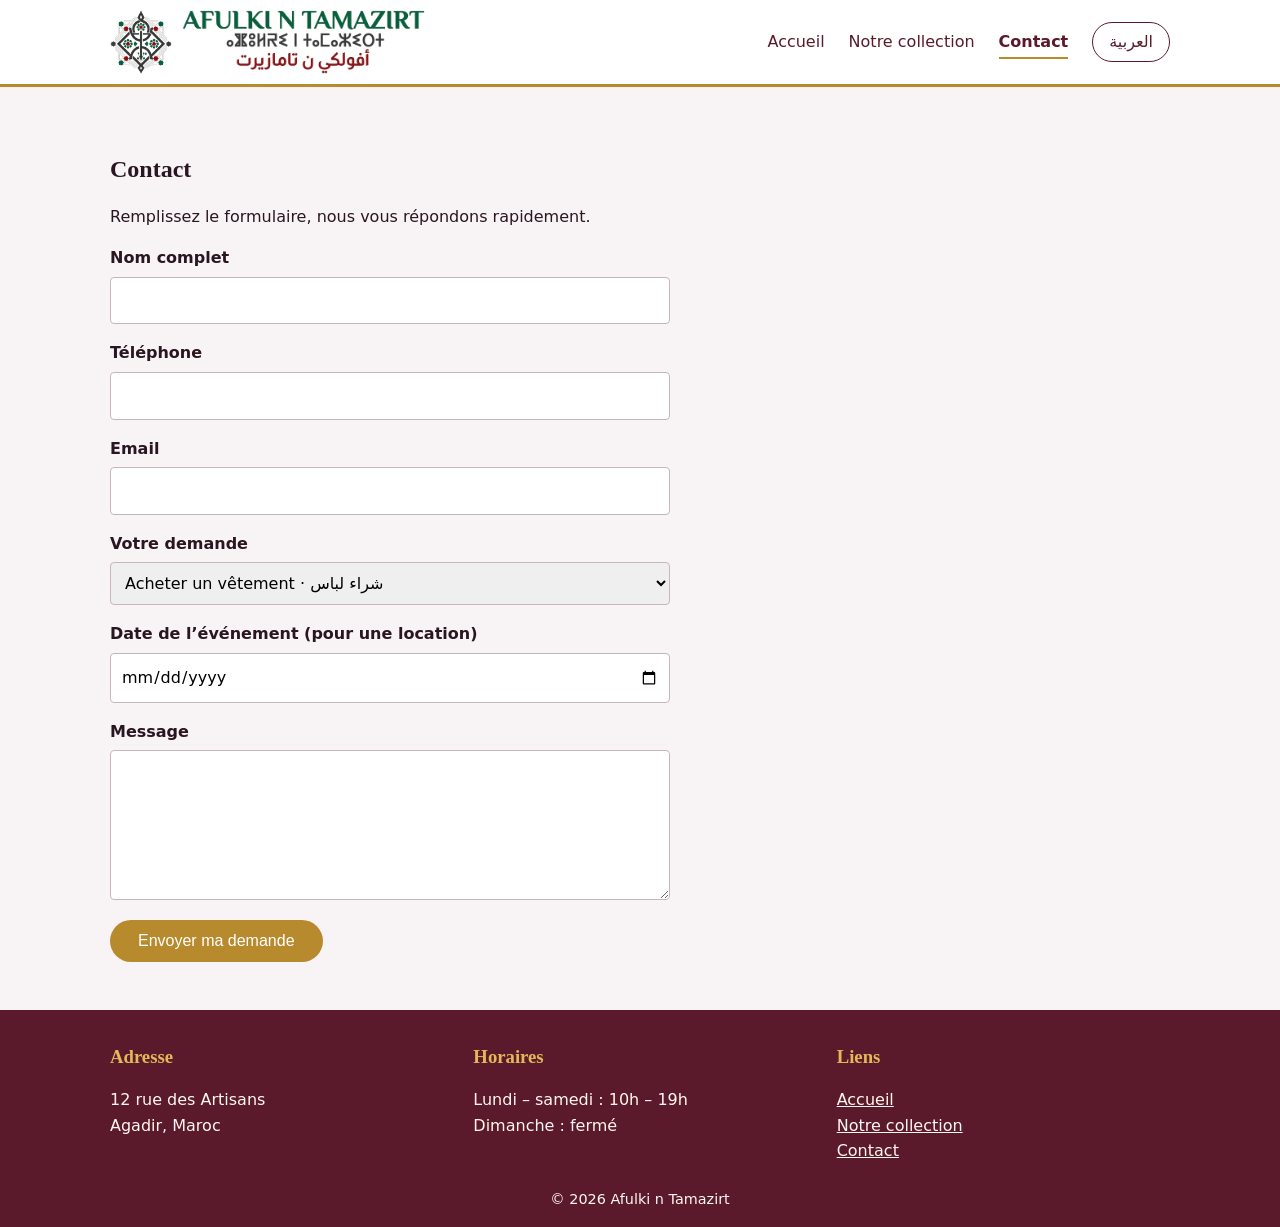
<file: contact2.html>
<!DOCTYPE html>
<html lang="fr" dir="ltr">
  <head>
    <meta charset="utf-8">
    <meta name="viewport" content="width=device-width, initial-scale=1">
    <title>Contact – اتصل بنا – Afulki n Tamazirt</title>
    <link rel="stylesheet" href="style2.css">
    <script src="CODE.JS"></script>
  </head>
  <body>
    <header class="entete">
      <div class="conteneur">
        <a class="logo" href="index.html">
          <img class="logo-icone" src="image2/logo-icone.png" alt="">
          <img class="logo-nom" src="image2/logo-nom.png" alt="Afulki n Tamazirt">
        </a>
        <nav>
          <ul class="menu">
            <li><a href="index.html"><span class="fr">Accueil</span><span class="ar">الرئيسية</span></a></li>
            <li><a href="conteun2.html"><span class="fr">Notre collection</span><span class="ar">مجموعتنا</span></a></li>
            <li><a href="contact2.html" aria-current="page"><span class="fr">Contact</span><span class="ar">اتصل بنا</span></a></li>
            <li><button class="bouton-langue" id="langue" type="button"><span class="fr">العربية</span><span class="ar">Français</span></button></li>
          </ul>
        </nav>
      </div>
    </header>

    <main>
      <section class="section">
        <div class="conteneur">
          <h1><span class="fr">Contact</span><span class="ar">اتصل بنا</span></h1>
          <p><span class="fr">Remplissez le formulaire, nous vous répondons rapidement.</span><span class="ar">املأ الاستمارة وسنرد عليك في أقرب وقت.</span></p>
          <form class="formulaire" action="#" method="post">
            <label for="nom"><span class="fr">Nom complet</span><span class="ar">الاسم الكامل</span></label>
            <input type="text" id="nom" name="nom" required>

            <label for="tel"><span class="fr">Téléphone</span><span class="ar">الهاتف</span></label>
            <input type="tel" id="tel" name="tel" required>

            <label for="email"><span class="fr">Email</span><span class="ar">البريد الإلكتروني</span></label>
            <input type="email" id="email" name="email">

            <label for="type"><span class="fr">Votre demande</span><span class="ar">طلبك</span></label>
            <select id="type" name="type">
              <option value="achat">Acheter un vêtement · شراء لباس</option>
              <option value="location">Louer un vêtement · كراء لباس</option>
              <option value="accessoires">Accessoires · إكسسوارات</option>
              <option value="cosmetiques">Cosmétiques · مستحضرات تجميل</option>
            </select>

            <label for="date"><span class="fr">Date de l’événement (pour une location)</span><span class="ar">تاريخ المناسبة (للكراء)</span></label>
            <input type="date" id="date" name="date">

            <label for="message"><span class="fr">Message</span><span class="ar">الرسالة</span></label>
            <textarea id="message" name="message" rows="5"></textarea>

            <button class="bouton" type="submit"><span class="fr">Envoyer ma demande</span><span class="ar">أرسل طلبي</span></button>
          </form>
        </div>
      </section>
    </main>

    <footer class="pied">
      <div class="conteneur">
        <div class="colonne">
          <h3><span class="fr">Adresse</span><span class="ar">العنوان</span></h3>
          <p><span class="fr">12 rue des Artisans<br>Agadir, Maroc</span><span class="ar">12 زنقة الصناع<br>أكادير، المغرب</span></p>
        </div>
        <div class="colonne">
          <h3><span class="fr">Horaires</span><span class="ar">أوقات العمل</span></h3>
          <p><span class="fr">Lundi – samedi : 10h – 19h<br>Dimanche : fermé</span><span class="ar">من الاثنين إلى السبت : 10:00 – 19:00<br>الأحد : مغلق</span></p>
        </div>
        <div class="colonne">
          <h3><span class="fr">Liens</span><span class="ar">روابط</span></h3>
          <ul>
            <li><a href="index.html"><span class="fr">Accueil</span><span class="ar">الرئيسية</span></a></li>
            <li><a href="conteun2.html"><span class="fr">Notre collection</span><span class="ar">مجموعتنا</span></a></li>
            <li><a href="contact2.html"><span class="fr">Contact</span><span class="ar">اتصل بنا</span></a></li>
          </ul>
        </div>
      </div>
      <p class="copyright">© 2026 Afulki n Tamazirt</p>
    </footer>
  </body>
</html>
</file>
<file: style2.css>
/* ===== 1. BASES ===== */
/* box-sizing global : padding et bordures comptent dans la largeur */
*, *::before, *::after { box-sizing: border-box; }

body {
  margin: 0;                       /* marges du body retirées */
  font-family: system-ui, Arial, sans-serif;
  line-height: 1.6;
  color: #2a1620;
  background: #f8f4f6;
}

/* conteneur centré : largeur max + marges auto */
.conteneur {
  max-width: 1100px;
  margin: 0 auto;
  padding: 0 20px;
}

h1, h2, h3 { font-family: Georgia, serif; line-height: 1.2; }
a { color: #5b1a2b; }

/* ===== 2. EN-TÊTE : logo à gauche, menu à droite, sticky ===== */
.entete {
  position: sticky;                /* reste visible en défilant */
  top: 0;
  z-index: 10;
  background: #ffffff;
  border-bottom: 3px solid #b88a2e;
}
.entete .conteneur {
  display: flex;
  justify-content: space-between;  /* logo à gauche, menu à droite */
  align-items: center;
  min-height: 84px;
  flex-wrap: wrap;                 /* le menu passe dessous sur petit écran */
  gap: 8px 20px;
}
.logo {
  display: flex;
  align-items: center;
  gap: 10px;
  text-decoration: none;
}
/* icône du logo à gauche, nom à côté (images séparées) */
.logo-icone { height: 64px; width: auto; }
.logo-nom { height: 64px; width: auto; }
.menu {
  display: flex;
  gap: 24px;
  list-style: none;
  margin: 0;
  padding: 0;
}
.menu a { text-decoration: none; padding: 6px 0; }
.menu a[aria-current="page"] { border-bottom: 2px solid #b88a2e; font-weight: bold; }

/* ===== 3. BANNIÈRE : image + titre centré ===== */
.banniere {
  display: flex;
  flex-direction: column;          /* éléments empilés verticalement */
  justify-content: center;
  align-items: center;
  min-height: 60vh;
  padding: 40px 20px;
  text-align: center;
  color: #ffffff;
  /* voile sombre pour la lisibilité + image qui remplit la zone */
  background:
    linear-gradient(rgba(42, 22, 32, 0.62), rgba(42, 22, 32, 0.62)),
    url("images/banniere.jpg") center / cover no-repeat #5b1a2b;
}
.banniere h1 { font-size: clamp(2rem, 6vw, 3.2rem); margin: 0 0 12px; }
.banniere p { max-width: 540px; margin: 0 0 24px; }

.bouton {
  display: inline-block;
  padding: 12px 28px;
  border: 0;
  border-radius: 999px;
  background: #b88a2e;
  color: #ffffff;
  font-size: 1rem;
  text-decoration: none;
  cursor: pointer;
}
.bouton:hover { background: #8f6a1c; }

/* ===== 4. SECTIONS ET CARTES ===== */
.section { padding: 48px 0; }
.section h2 { margin-top: 0; }

.cartes {
  display: flex;
  flex-wrap: wrap;                 /* passent à la ligne si pas de place */
  gap: 20px;
}
.carte {
  flex: 1 1 200px;                 /* grandit, rétrécit, base de 200px */
  max-width: 260px;                /* évite qu'une carte seule sur sa ligne s'étire */
  background: #ffffff;
  border: 1px solid #e6d9de;
  border-radius: 6px;
  overflow: hidden;
}
.carte .photo {
  display: block;
  width: 100%;
  height: 220px;
  object-fit: cover;               /* la photo remplit la zone sans se déformer */
  object-position: center 20%;     /* garde le haut de la photo (visages, tissus) */
}
.carte .texte { padding: 16px; }
.carte h3 { margin: 0 0 6px; }
.carte p { margin: 0; color: #6d5460; }

/* ===== 5. CONTACT : formulaire ===== */
.formulaire { max-width: 560px; }
.formulaire label { display: block; margin: 16px 0 6px; font-weight: bold; }
.formulaire input,
.formulaire select,
.formulaire textarea {
  display: block;
  width: 100%;
  padding: 10px;
  border: 1px solid #c9b5bd;
  border-radius: 4px;
  font: inherit;
}
.formulaire .bouton { margin-top: 20px; }

/* ===== 6. PIED DE PAGE : 3 colonnes ===== */
.pied {
  background: #5b1a2b;
  color: #fff7ee;
  padding: 36px 0 16px;
}
.pied .conteneur {
  display: flex;
  gap: 30px;
  flex-wrap: wrap;                 /* colonnes empilées sur petit écran */
}
.pied .colonne { flex: 1 1 200px; }
.pied h3 { margin-top: 0; color: #e2b85a; }
.pied a { color: #fff7ee; }
.pied ul { list-style: none; margin: 0; padding: 0; }
.copyright { text-align: center; margin: 24px 0 0; font-size: 0.9rem; }

/* ===== 7. PAGE COLLECTION : sommaire et rubriques ===== */
.sommaire {
  display: flex;
  flex-wrap: wrap;
  gap: 12px;
  list-style: none;
  margin: 20px 0 8px;
  padding: 0;
}
.sommaire a {
  display: block;
  padding: 8px 18px;
  border: 1px solid #5b1a2b;
  border-radius: 999px;
  text-decoration: none;
}
.sommaire a:hover { background: #5b1a2b; color: #ffffff; }

/* les titres de rubrique ne passent pas sous l'en-tête sticky */
.section h2 { scroll-margin-top: 90px; margin: 44px 0 12px; }
.section h2:first-child { margin-top: 0; }

/* ===== 8. PRIX sur les cartes ===== */
.carte .prix {
  margin-top: 10px;
  color: #5b1a2b;
  font-weight: bold;
  font-size: 0.95rem;
}

/* ===== 9. DEUX LANGUES : français / arabe ===== */
/* chaque texte existe en 2 versions (.fr et .ar) ; on cache celle de l'autre langue */
html[lang="fr"] .ar { display: none; }
html[lang="ar"] .fr { display: none; }

/* l'arabe se lit de droite à gauche (dir="rtl" ajouté par script.js) :
   flex inverse tout seul l'ordre du logo, du menu et des colonnes */
html[lang="ar"] body,
html[lang="ar"] h1, html[lang="ar"] h2, html[lang="ar"] h3 {
  font-family: Tahoma, "Segoe UI", Arial, sans-serif;
}
.bouton-langue {
  padding: 6px 16px;
  border: 1.5px solid #5b1a2b;
  border-radius: 999px;
  background: transparent;
  color: #5b1a2b;
  font: inherit;
  cursor: pointer;
}
.bouton-langue:hover { background: #5b1a2b; color: #ffffff; }
.menu { align-items: center; }

/* ===== 10. VÊTEMENTS MIS EN AVANT : grandes cartes ===== */
.carte { position: relative; display: flex; flex-direction: column; }
.carte .texte { flex: 1; }
.cartes-vetements .carte { flex: 1 1 300px; max-width: 350px; }
.cartes-vetements .photo { height: 380px; }
.intro { margin: 0 0 24px; color: #6d5460; }

/* petites étiquettes « Vente » / « Location » sur la photo */
.badges {
  position: absolute;
  top: 10px;
  inset-inline-start: 10px;        /* côté début : gauche en français, droite en arabe */
  z-index: 1;
  display: flex;
  gap: 6px;
}
.badge {
  background: #b88a2e;
  color: #ffffff;
  font-size: 0.8rem;
  padding: 3px 10px;
  border-radius: 999px;
}
.carte .bouton.petit { margin-top: 12px; padding: 8px 18px; font-size: 0.95rem; }

/* emplacement d'une photo pas encore ajoutée */
.carte .photo.vide {
  display: flex;
  align-items: center;
  justify-content: center;
  background: #e9dde2;
  color: #6d5460;
}
.autres { background: #ffffff; border-top: 1px solid #e6d9de; }

.voir-tout { text-align: center; margin: 28px 0 0; }
</file>
